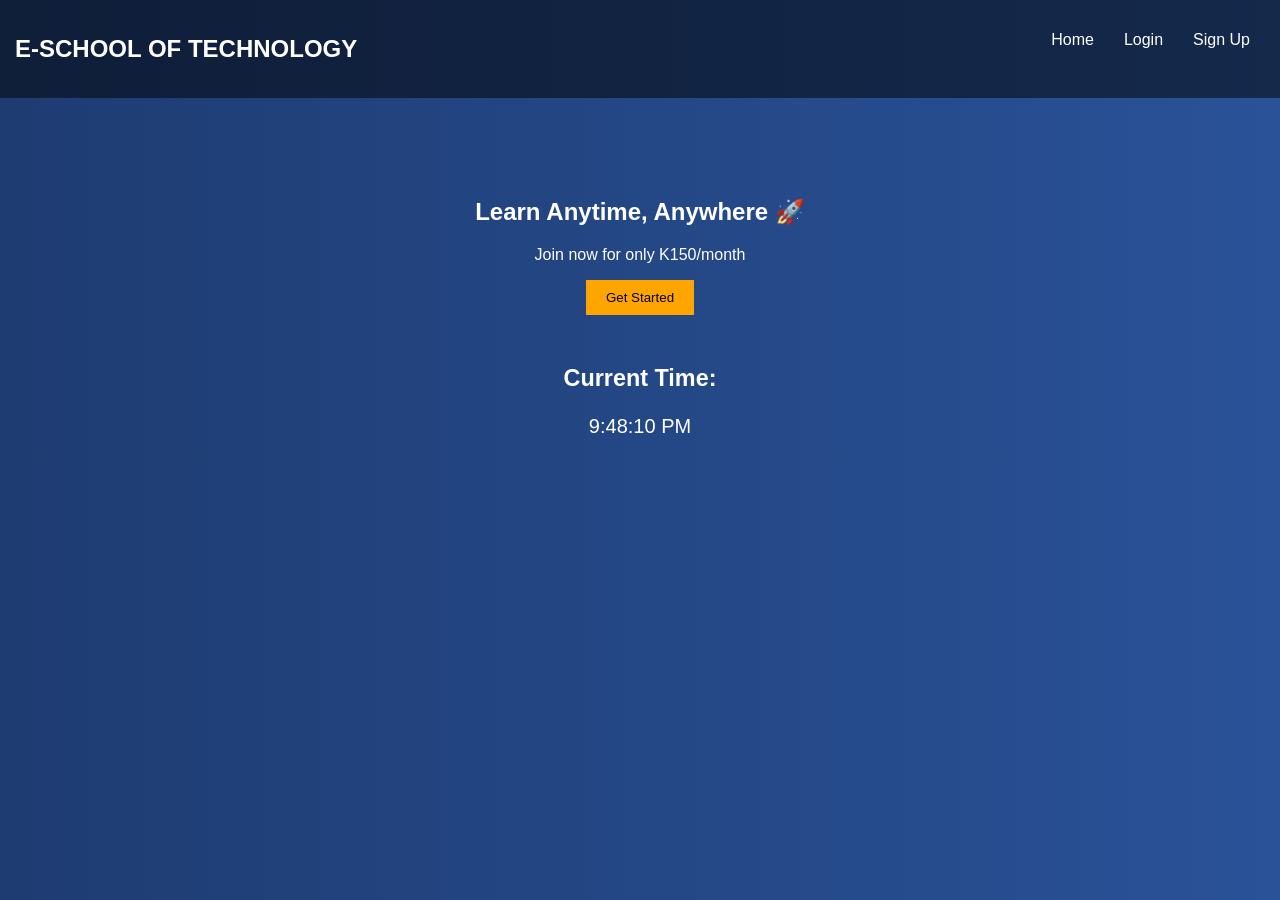
<file: index.html>
<!DOCTYPE html>
<html lang="en">
<head>
    <meta charset="UTF-8">
    <meta name="viewport" content="width=device-width, initial-scale=1.0">
    <title>E-Learning Platform</title>
    <link rel="stylesheet" href="style.css">
</head>
<body>

    <!-- NAVBAR -->
    <nav>
        <h1 class="logo">E-SCHOOL OF TECHNOLOGY </h1>
        <ul>
            <ul>
    <li><a href="index.html">Home</a></li>
    <li><a href="login.html">Login</a></li>
    <li><a href="signup.html">Sign Up</a></li>
</ul>
        </ul>
    </nav>

    <!-- HERO SECTION -->
    <section class="hero">
        <h2 class="moving-text">Learn Anytime, Anywhere 🚀</h2>
        <p>Join now for only K150/month</p>
        <button>Get Started</button>
    </section>

    <!-- CLOCK -->
    <div class="clock">
        <h3>Current Time:</h3>
        <p id="time"></p>
    </div>

    <script src="script.js"></script>

</body>
</html>
</file>
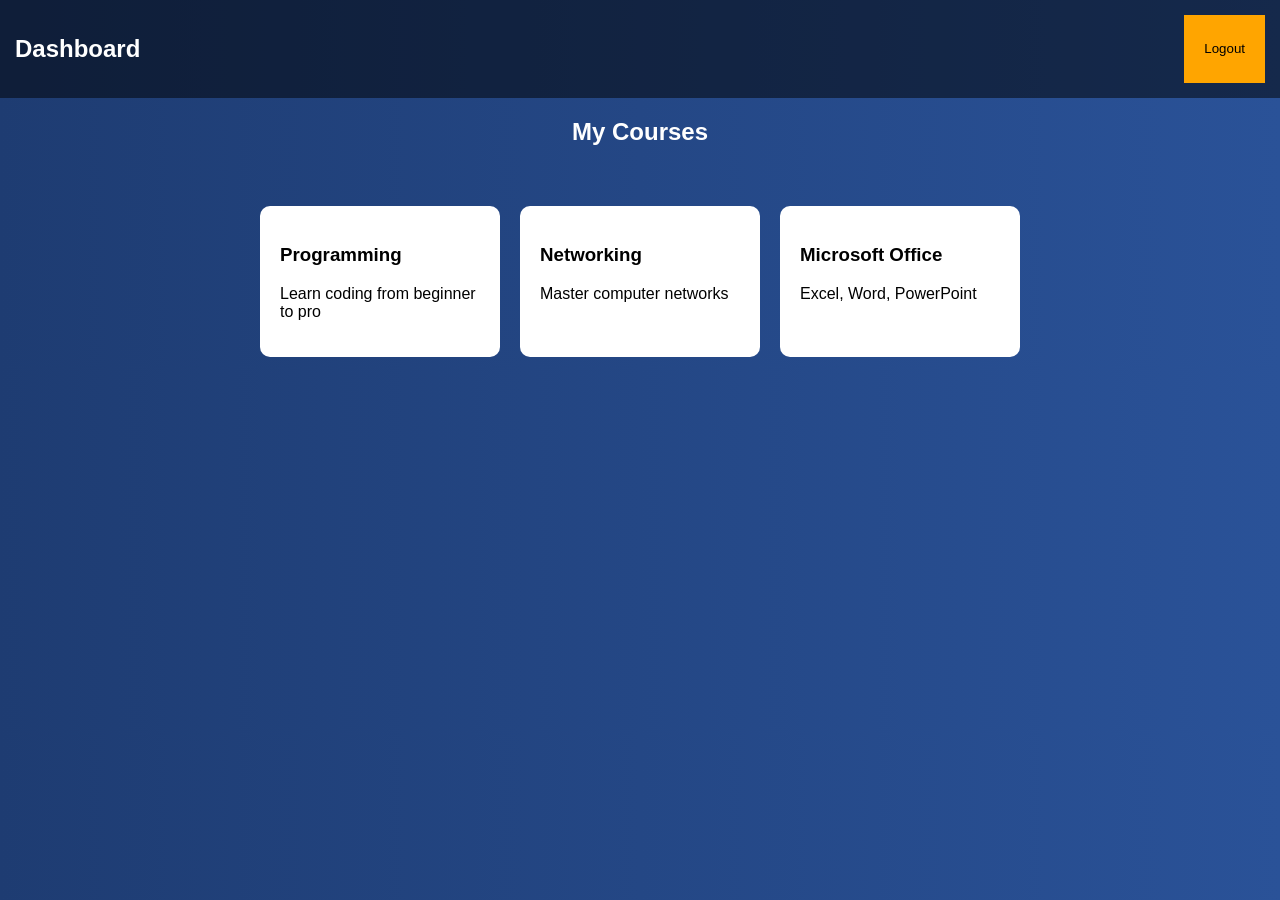
<file: dashboard.html>
<!DOCTYPE html>
<html>
<head>
    <title>Dashboard</title>
    <link rel="stylesheet" href="style.css">
</head>
<body>

<nav>
    <h1>Dashboard</h1>
    <button onclick="logout()">Logout</button>
</nav>

<h2 style="text-align:center;">My Courses</h2>

<div class="courses">

    <div class="card">
        <h3>Programming</h3>
        <p>Learn coding from beginner to pro</p>
    </div>

    <div class="card">
        <h3>Networking</h3>
        <p>Master computer networks</p>
    </div>

    <div class="card">
        <h3>Microsoft Office</h3>
        <p>Excel, Word, PowerPoint</p>
    </div>

</div>

</body>
</html>
</file>
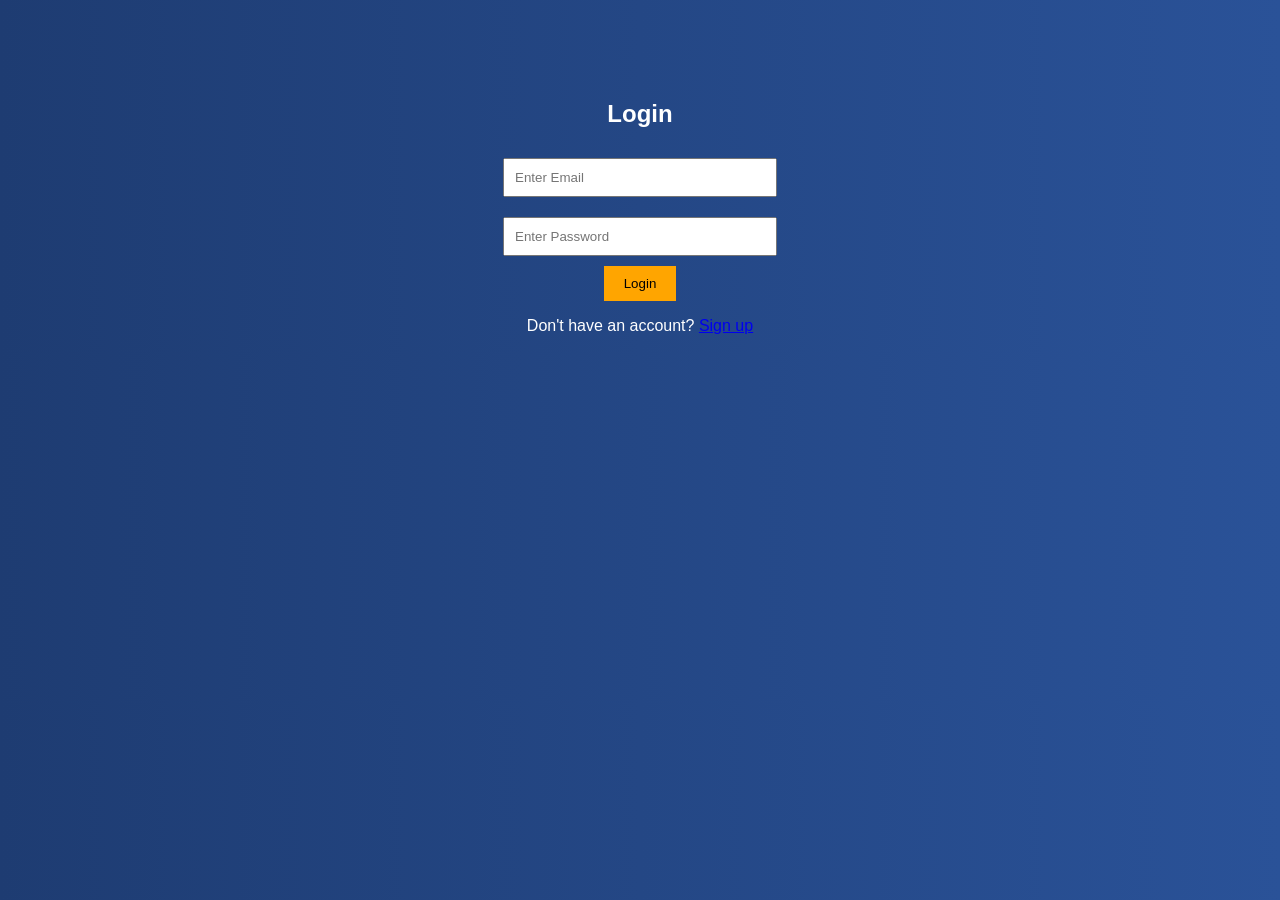
<file: login.html>
<!DOCTYPE html>
<html>
<head>
    <title>Login</title>
    <link rel="stylesheet" href="style.css">
</head>
<body>

<div class="form-container">
    <h2>Login</h2>
    <input type="email" id="email" placeholder="Enter Email"><br>
    <input type="password" id="password" placeholder="Enter Password"><br>
    <button onclick="login()">Login</button>
    <p>Don't have an account? <a href="signup.html">Sign up</a></p>
</div>

<script src="script.js"></script>
</body>
</html>
</file>
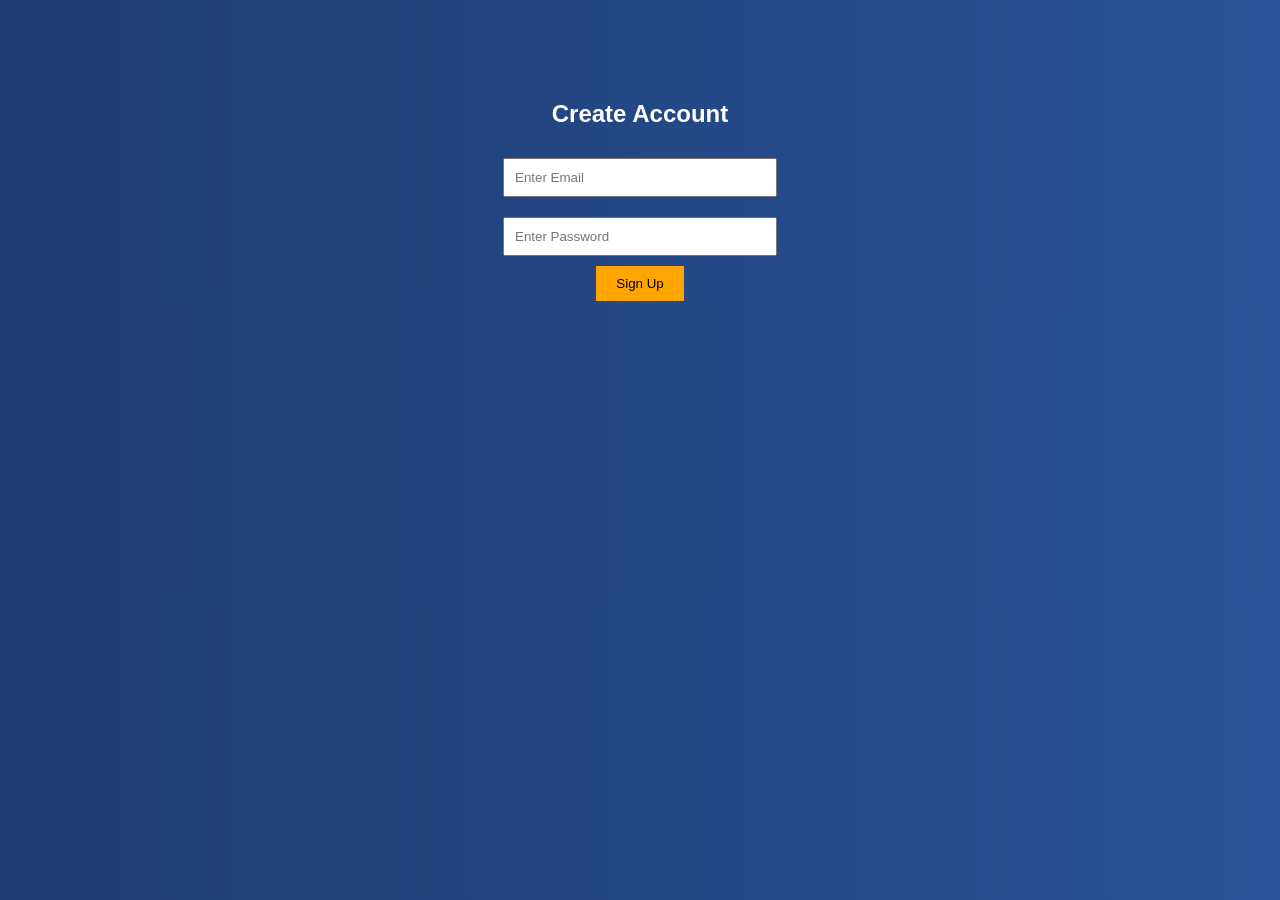
<file: singup.html>
<!DOCTYPE html>
<html>
<head>
    <title>Signup</title>
    <link rel="stylesheet" href="style.css">
</head>
<body>

<div class="form-container">
    <h2>Create Account</h2>
    <input type="email" id="newEmail" placeholder="Enter Email"><br>
    <input type="password" id="newPassword" placeholder="Enter Password"><br>
    <button onclick="signup()">Sign Up</button>
</div>

<script src="script.js"></script>
</body>
</html>
</file>
<file: style.css>
body {
    margin: 0;
    font-family: Arial, sans-serif;
    background: linear-gradient(to right, #1e3c72, #2a5298);
    color: white;
}

/* NAVBAR */
nav {
    display: flex;
    justify-content: space-between;
    padding: 15px;
    background: rgba(0,0,0,0.5);
}

nav ul {
    list-style: none;
    display: flex;
}

nav ul li {
    margin: 0 15px;
}

nav a {
    color: white;
    text-decoration: none;
}

/* HERO */
.hero {
    text-align: center;
    margin-top: 100px;
}

/* MOVING TEXT */
.moving-text {
    animation: moveText 3s infinite alternate;
}

@keyframes moveText {
    from { transform: translateX(-20px); }
    to { transform: translateX(20px); }
}

/* BUTTON */
button {
    padding: 10px 20px;
    background: orange;
    border: none;
    cursor: pointer;
}

/* CLOCK */
.clock {
    text-align: center;
    margin-top: 50px;
    font-size: 20px;
}
/* FORM */
.form-container {
    text-align: center;
    margin-top: 100px;
}

input {
    padding: 10px;
    margin: 10px;
    width: 250px;
}

/* COURSES */
.courses {
    display: flex;
    justify-content: center;
    margin-top: 50px;
}

.card {
    background: white;
    color: black;
    padding: 20px;
    margin: 10px;
    border-radius: 10px;
    width: 200px;
    transition: 0.3s;
}

.card:hover {
    transform: scale(1.1);
}
</file>
